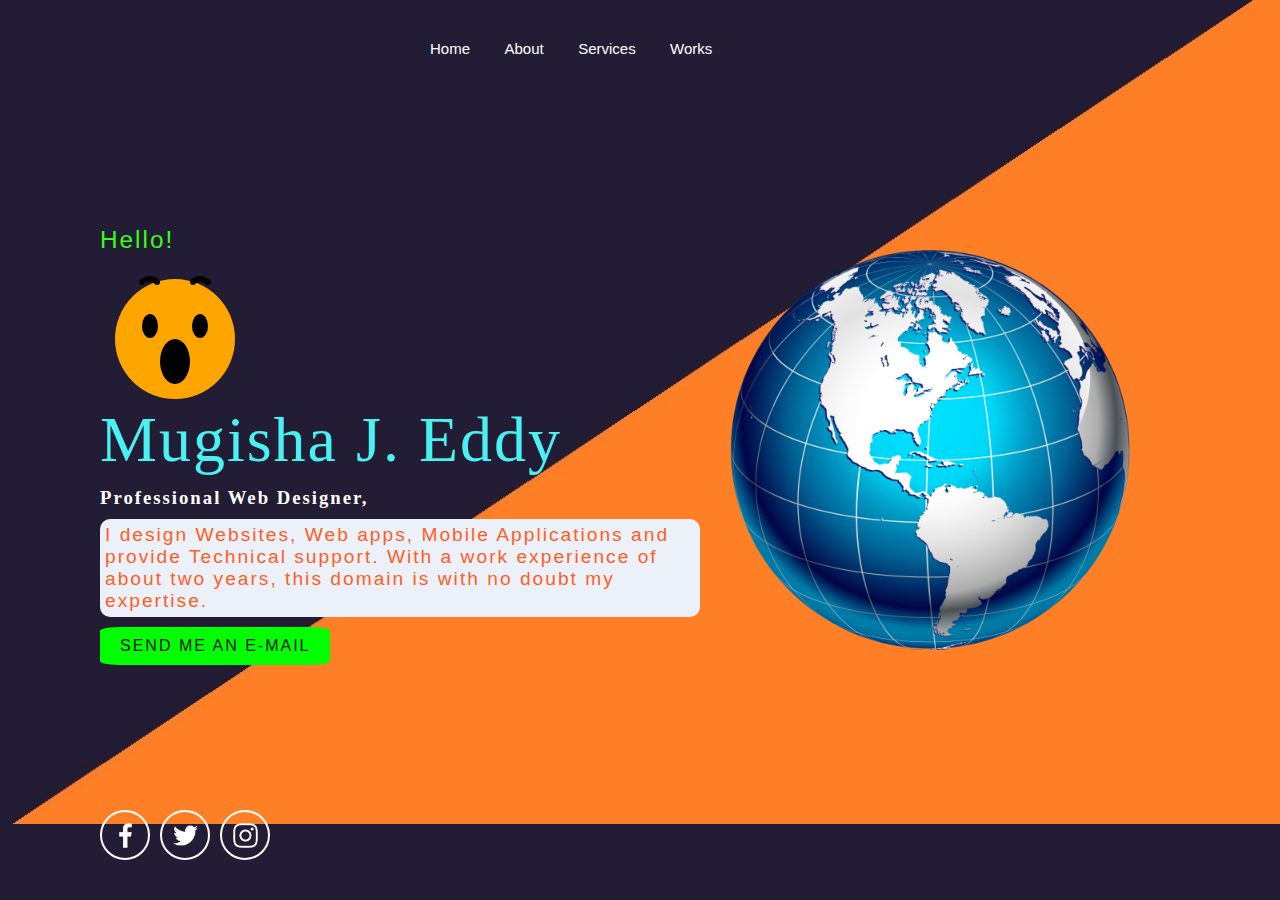
<file: index.html>
<!DOCTYPE html>
<html>
<head>
	<meta name="viewport" content="width=device-width, initial scale=1.0">
	<meta charset="utf-8">
	<link rel="stylesheet" type="text/css" href="style.css">
	<link rel="stylesheet" href="https://fonts.googleapis.com/css?family=Sofia">
	<title>Izacu Websites</title>
	
</head>
<body bgcolor="#221C35">
   <section class="banner">
   	<header>
   		<div class="navmenu">
   		<a href="index.html">Home</a>
   		<a href="about.html">About</a>
   		<a href="services.html">Services</a>
   		<a href="works.html">Works</a>
   	
   		</div>
   		<div class="toggle"></div>
   	</header>

    <img src="images/earth.png" class="men">

   	<div class="content">
   		<div class="contentbx">
   			<h4>Hello!</h4>
        <div class="emoji emoji--wow">
        <div class="emoji__face">
            <div
                class="emoji__eyebrows">
            </div>
            <div class="emoji__eyes">
            </div>
            <div class="emoji__mouth">
            </div>
        </div>
    </div>
   			<h2>Mugisha J. Eddy</h2>
   			<h3>Professional Web Designer,</h3>
   			<p> I design Websites, Web apps, Mobile Applications
   			 and provide Technical support. With a work experience of about two years, this domain is with no doubt my expertise.</p>
   			<a id="contactus" href="https://mail.google.com/mail/?view=cm&fs=1&tf=1&to=eddymugisha65@gmail.com" target="_blank">Send Me an E-Mail</a>
   		</div>
   	</div>
   	<ul class="sci">
   		<li><a href="https://www.facebook.com/real.mae.31392410/"><img src="images/facebook.png"></a></li>
   		<li><a href="https://twitter.com/mugishae250?t=BPt5uI_OlV6c9d9Rqi0tZQ&s=09"><img src="images/twitter.png"></a></li>
   		<li><a href="https://www.instagram.com/___e.d.d.y/"><img src="images/instagram.png"></a></li>
   	</ul>
    
   	<ul class="menu">
   		<li><a href="index.html">Home</a></li>
   		<li><a href="about.html">About</a></li>
   		<li><a href="services.html">Services</a></li>
   		<li><a href="works.html">Works</a></li>
   	</ul>
   </section>

  <script src="index.js">
  	 
  </script>
 
</body>
</html>
</file>
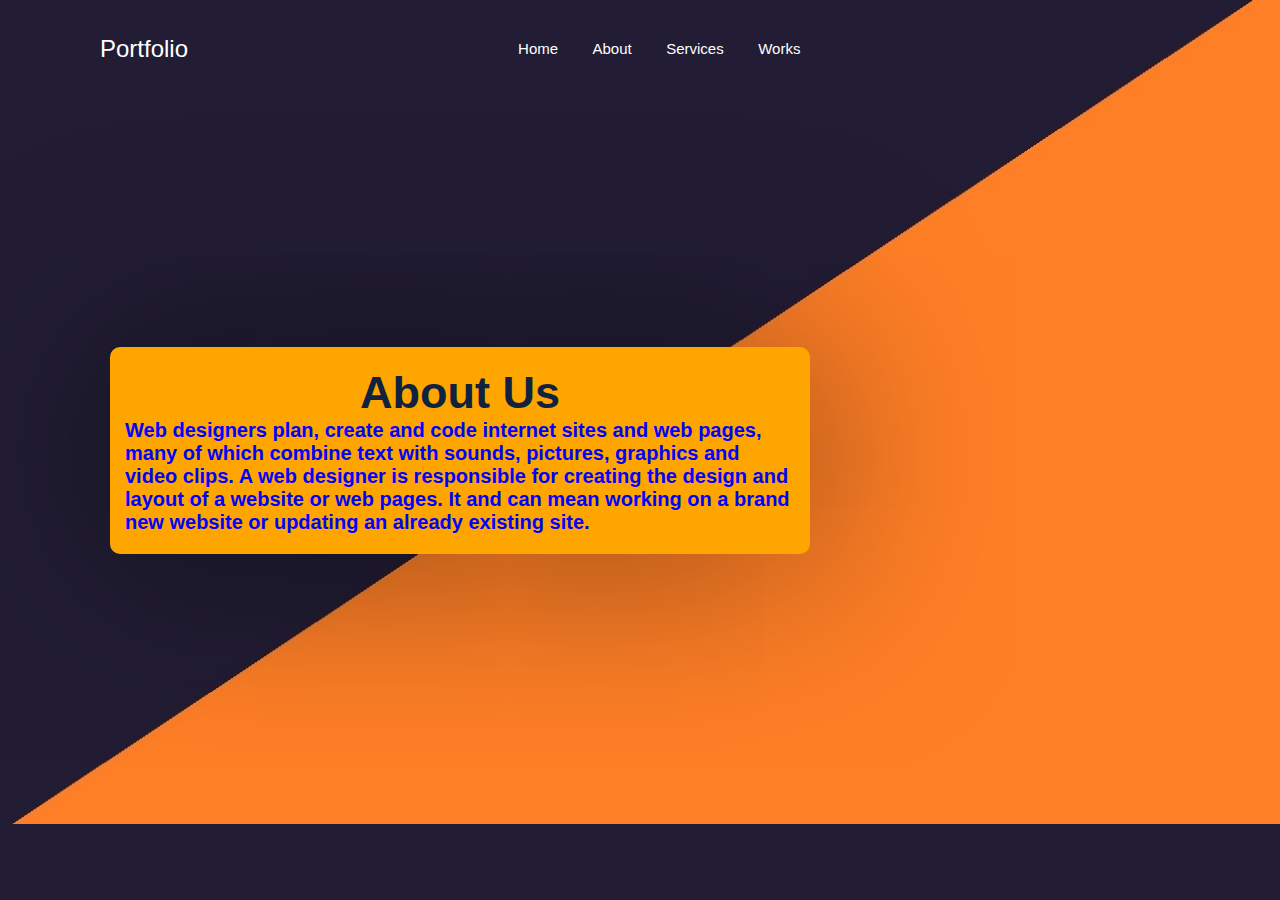
<file: about.html>
<!DOCTYPE html>
<html>
<head>
	<meta name="viewport" content="width=device-width, initial scale=1.0">
	<meta charset="utf-8">
	<link rel="stylesheet" type="text/css" href="style.css">
	<title>About Us</title>
	<link rel="preconnect" href="https://fonts.googleapis.com">
<link rel="preconnect" href="https://fonts.gstatic.com" crossorigin>
<link href="https://fonts.googleapis.com/css2?family=Architects+Daughter&display=swap" rel="stylesheet">
<link rel="preconnect" href="https://fonts.googleapis.com">
<link rel="preconnect" href="https://fonts.gstatic.com" crossorigin>
<link href="https://fonts.googleapis.com/css2?family=Indie+Flower&display=swap" rel="stylesheet">
</head>
<body bgcolor="#221C35">
   <section class="banner">
   	<header>
   		<a href="#" class="logo" class="font-effect-neon">Portfolio</a>
   		
   		<div class="navmenu">
   		<a href="index.html">Home</a>
   		<a href="about.html">About</a>
   		<a href="services.html">Services</a>
   		<a href="works.html">Works</a>
   	
   		</div>
   		<div class="toggle"></div>
   	</header>

   <div class="boxx">
    	<h2 class="aboutus">About Us</h2>
    	<p>Web designers plan, create and code internet sites and web pages, many of which combine text with sounds, pictures, graphics and video clips. A web designer is responsible for creating the design and layout of a website or web pages. It and can mean working on a brand new website or updating an already existing site.</p>
    </div>
    
   	<ul class="menu">
   		<li><a href="index.html">Home</a></li>
   		<li><a href="about.html">About</a></li>
   		<li><a href="services.html">Services</a></li>
   		<li><a href="works.html">Works</a></li>
   	</ul>
   </section>

  
  <script src="index.js" >
  	 
  </script>
</body>
</html>
</file>
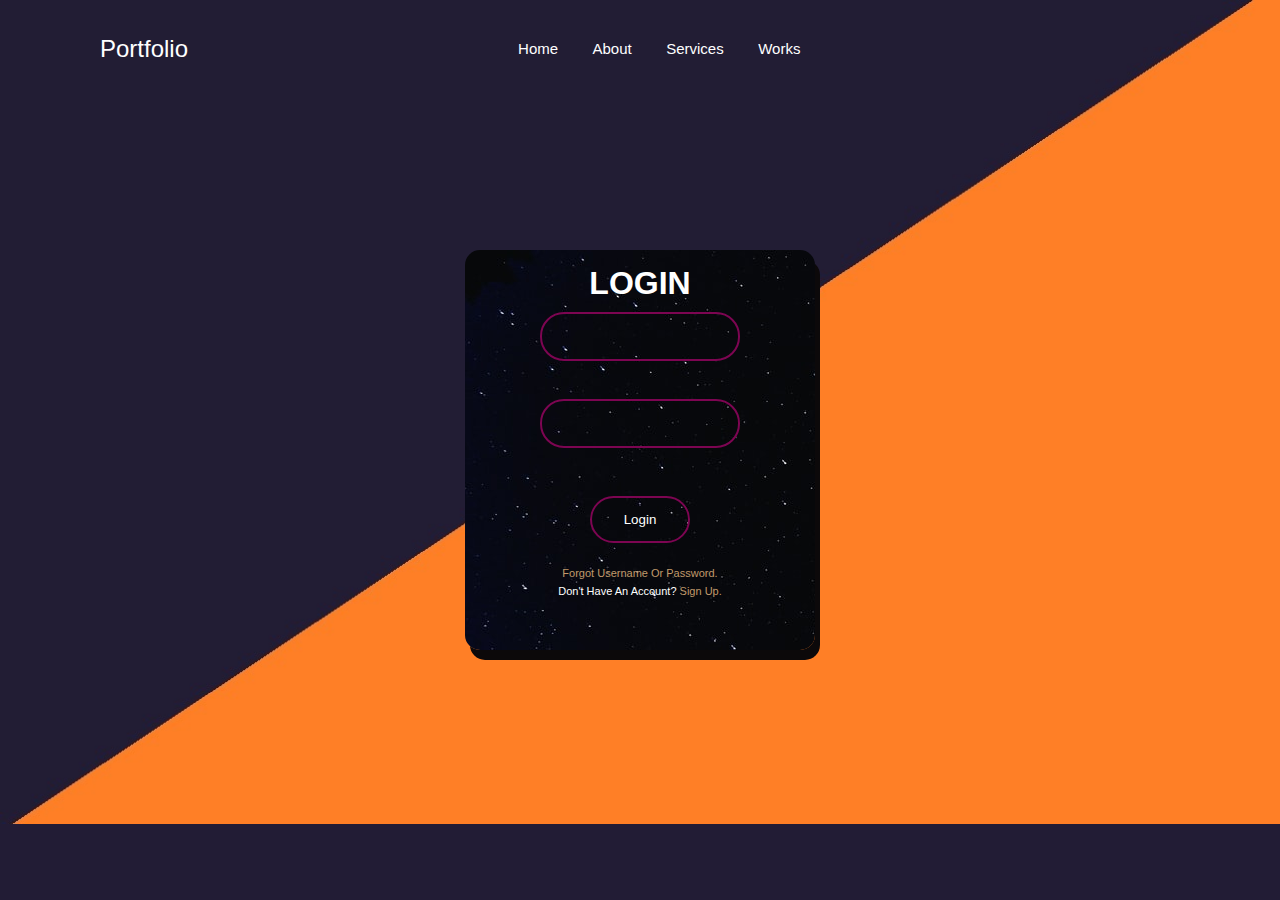
<file: works.html>
<!DOCTYPE html>
<html>
<head>
	<meta name="viewport" content="width=device-width, initial scale=1.0">
	<meta charset="utf-8">
	<link rel="stylesheet" type="text/css" href="style.css">
	<title>Works</title>
</head>
<body bgcolor="#221C35">
   <section class="banner">
   	<header>
   		<a href="#" class="logo" class="font-effect-neon">Portfolio</a>
   		
   		<div class="navmenu">
   		<a href="index.html">Home</a>
   		<a href="about.html">About</a>
   		<a href="services.html">Services</a>
   		<a href="works.html">Works</a>
   	
   		</div>
   		<div class="toggle"></div>
   	</header>

    <div class="loginbox">
      
      <form class="box" method="get" class="login">
  <h1>LOGIN</h1>
<p><font face="Arial, Helvetica, sans-serif">
  <label>
  <input type="text" id="myUserName" class="username" name="username"/>
  </label><br>
  <label>
  <input type="password" id="myPassword" class="password" name="password" />
  </label><br>
  <input type="submit" id="ok" name="Submit" value="login" />
  </label>
  <div class="planb">
  <a href="#">Forgot Username or Password.</a></font><br>
   <span>Don't have an account? </span><a href="#">Sign Up.</a>
  </div>
</font></p>
</form>
    </div>
    
   	<ul class="menu">
   		<li><a href="index.html">Home</a></li>
   		<li><a href="about.html">About</a></li>
   		<li><a href="services.html">Services</a></li>
   		<li><a href="works.html">Works</a></li>
   	</ul>
   </section>

  <script src="index.js" >
  	 
  </script>
</body>
</html>
</file>
<file: style.css>
*
{
 margin: 0;
 padding: 0;
 box-sizing: border-box;
 font-family: sans-serif;

}
section
{
	position: relative;
	width: 100%;
	min-height: 100vh;
	padding: 30px 100px;
	display: flex;
	align-items: center;
	background: url("images/bg2.jpg") no-repeat;
	background-size: 100%;
	overflow-x: hidden;
}
header
{
	position: absolute;
	top: 0;
	left: 0;
	width: 100%;
	z-index: 1000;
	display: flex;
	justify-content: space-between;
	align-items: center;
	padding: 30px 100px;
}
header .logo{
	font-family:  sans-serif;
	text-decoration: none;
	font-weight: 500;
	font-size: 1.5em;
	color: #fff;
	line-height: 2px;
	transition: 0.5s;
	transform-origin: left;
}
header .toggle
{
  position: relative;
  width: 30px;
  height: 30px;
  background: url("images/menu.png") no-repeat;
  background-position: center;
  background-size: 30px;
  cursor: pointer;
  visibility: hidden;
  opacity: 0;
}
header .toggle.active
{

  background: url("images/cancel.png") no-repeat;
  background-position: center;
  background-size: 30px;
  cursor: pointer;
}
section.active::before
{
	background: #21283a;
	box-shadow: 0 0 0 1200px #006400;

}
.content h4
{
	letter-spacing: 2px;
	color: #39FF14;
	font-size: 1.52em;
    font-weight: 400;
    margin-bottom: 10px;
}
.content h2
{
	letter-spacing: 2px;
    color: #4AF1F2;
    font-size: 4em;
    font-weight: 400;
    margin-bottom: 10px;
}
.content h3
{
	letter-spacing: 2px;
    color: #fff;
    margin-bottom: 10px;
    font-family: serif;
}
.content p
{
	font-size: 1.2em;
	letter-spacing: 2px;
	color: #FF5F1F;
	margin-bottom: 10px;
	background: #ecf0f9;
	padding: 5px 5px;
	border-radius: 10px;
}
.men{
	position: absolute;
	z-index: 2;
	bottom: 20;
	right: 150px;
	max-width: 400px;
}
.content
{
	position: relative;
	z-index: 2;
	width: 100%;
	display: flex;
	justify-content: flex-start;
	align-items: center;
	transition: 0.5s;
	transform-origin: right;
}
.content .contentbx
{
	position: relative;
	max-width: 600px;
}
.content .contentbx a
{
	display: inline-block;
	color: #111;
	padding: 10px 20px;
	margin-bottom: 10px;
	text-decoration: none;
	transition: 0.5s;
	text-transform: uppercase;
	font-weight: 500;
	margin-right: 10px;
	letter-spacing: 2px;
	background:  #00FF00;
    border-radius: 10%;
    font-family: 'poppins' , sans-serif;
}
.content .contentbx h2
{
	font-family: 'Architects Daughter', cursive;
}
.content .contentbx a:hover
{
	letter-spacing: 4px;
	background: #fff;
	color: #111;
}
.sci
{
	position: absolute;
	bottom: 40px;
	justify-content: center;
	align-items: center;
	z-index: 2;
	transition: 0.5s;
	display: flex;
}
.sci li
{
	list-style: none;
	width: 50px;
	height: 50px;
	margin-right: 10px;
}
.sci li a
{
	display: inline-block;
	width: 100%;
	height: 100%;
	justify-content: center;
	align-items: center;
	display: flex;
	border: 2px solid #fff;
	border-radius: 50%;
	transform-origin: left;
}
.sci li a:hover 
{
	background: #fff;
	filter: 
}
.sci li a img
{
	filter: invert(1);
    transform: scale(0.6);
}
.sci li a:hover img
{
  filter: invert(0);
}
.banner.active .sci,
.banner.active .content,
.banner.active .logo
{
	transform: scale(0);
	transform-origin: left;
}
.menu
{
	position: fixed;
	top: 0;
	left: 0;
	width: 100%;
	height: 100%;
	display: flex;
	justify-content: center;
	align-items: flex-start;
	flex-direction: column;
	padding-left: 100px;
	transition: 0.5s;
	z-index: 2;
	visibility: hidden;
	opacity: 0;
}
.banner.active .menu
{
   visibility: visible;
   opacity: 1;
}
.banner.active .box
{
   visibility: hidden;
   opacity: 0;
}
.menu li
{
	list-style: none;
}
.menu li a
{
	color: #fff;
	font-family: sans-serif;
	text-decoration: none;
	padding: 5px 10px;
	display: inline-block;
	margin: 5px 0;
	transition: 0.2 ease-in-out;
	font-size: 1.5em;
}
.menu li a:hover
{
	letter-spacing: 6px;
	background: #fff;
	color: #161e23;
}
.navmenu
{
   align-items: left;
  text-decoration]: none;
  background-color: none;
  width: 100%;
  padding: 10px 300px;
  top: 0;
  z-index: 999;
  transition: .3s linear; 
}
.lmenu
{
	align-items: right;
  text-decoration: none;
  color: white;
  font-weight: bolder;
  font-size: 15px;
  font-weight: 500;
  margin-left: 30px;
  transition: .2s linear;
}
.navmenu a
{
	text-decoration: none;
	font-family: sans-serif;
	align-items: right;
  text-decoration: none;
  color: white;
  font-weight: bolder;
  font-size: 15px;
  font-weight: 500;
  margin-left: 30px;
  transition: .2s linear;
}
.navmenu a:hover{
  color:#48dbfb;
  padding: 0 10px;
  font-weight: bolder;
}
/* Swishhhhhhhhhhhhhhhhhhhhhhhhhhhhhhhhhhhhhhh  */
@media (max-width: 991px)
{
	header
	{
		padding: 30px 40px;
	}
	section
	{
		padding: 40px 40px;
		background: url("bg.jpg");
		background-color: black;
        overflow-x: auto;
	}
	.innerbox
	{
		overflow-x: auto;
		height: 50px;
		background: black;
	}

	section .support
	{
		position: relative;
		
	}
	.content
	{
		margin: 50px 0;
	}
	.men
	{
		right: -100px;
		opacity: 0.3;
		padding-left: 0;
	}
	header .toggle
	{
		visibility: visible;
		opacity: 1;
	}
	.navmenu 
	{
		visibility: hidden;
		opacity: 0;
		padding: 0;
        align-items: left;
	}
	header .toggle
	{
        width: 20px;
  height: 20px;
	}
	.box h2
	{
		color: #0f2240;
		text-decoration: underline;
		margin-bottom: 15px;
	}
	.box p
	{
		font-size: 17px;
        color: #fff;
        font-weight: bold;
	}
	.ser 
	{
      padding-left: 40px;

	}
}







/* ...................About..................................................     */

.boxx
{
  position: relative;
  max-width: 700px;
  max-height: 450px; 
  background:  #FFA500;
  padding: 20px 15px;
  margin: 30px 10px;
  border-radius: 10px; 
  display: flex;
  flex-direction: column;
  box-shadow: 0 5px 202px rgba(0,0,0,0.5);
  transition: 0.2s;
  font-size: 30px;
  align-items: center;
}
.boxx h2
	{
		color: #0f2240;
	}
	.boxx p
	{
        color: blue;
        font-weight: bold;
        font-size: 20px;
	}
.banner.active .boxx
{
	visibility: hidden;
	opacity: 1;
}
/* .............services.......................*/
.innerbox
{
	background: url("images/live.gif") no-repeat;
	background-size: 100%;
	background-color: black;
	border-radius: 3%;
	margin-top: 50px;
	padding: 0px 40px;
	align-items: top;
	position: relative;
	transition: 0.2s ease-in-out;
}
.innerbox .support
{

	align-items: center;
	background:  #C0C0C0;
	max-width: 400px;
    max-height: 500px;
    border-radius: 10%;
    transition: 0.3s;
	transform-origin: left;
    box-shadow: 0 5px 202px rgba(0,0,0,0.5);
    margin-right: 20px;
    margin-left: 0px;
    margin-top: 0px;
    font-family: serif;
    font-size: 13px
}

.support img
{
	height: 200px;
	width: 250px;
	border-radius: 10%;
	position: relative;
}
.support h3
{
	text-transform: capitalize;
	align-items: center;
	margin-top: 8px;
	margin-bottom: 8px;
	text-align: center;
}
.support:hover
{
	cursor: pointer;
	color: #00008B;
	background: #FFA500;
	padding: 10px 10px;
}
.banner.active .support
{
	visibility: hidden;
	opacity: 1;
}
.banner.active .innerbox
{
	visibility: hidden;
	opacity: 1;
}

/*..............works....................................*/
.box{
  width: 350px;
  height: 400px;
  padding: 5px;
  position: absolute;
  top: 50%;
  left: 50%;
  transform: translate(-50%,-50%);
  background:url("images/stars.jpg");
  text-align: center;
  text-shadow: 14px;
  align-items: center;
  color: white;
  border-radius: 15px;
  box-shadow: 5px 10px #0C090A;
  text-transform: capitalize;
}
.box h1
{
	margin-top: 10px;
}
.box input[type = "text"],.box input[type = "password"]{
    border:0;
    background:none;
    display: block;
    margin: 10px auto;
    text-align: center;
    border: 2px solid #7D0552;
    border-radius: 24px;
    color: white;
    outline: none;
    padding: 14px 10px;
    width: 200px;
    transition: 0.25s;
    font-size: 15px;
}
.box input[type = "text"]:focus,.box input[type = "password"]:focus{
  width: 280px;
  border-color: #48dbfb;
  color: 
}
.box input[type = "text"]:hover,.box input[type = "password"]:hover{
  width: 300px;
  border-color: #48dbfb;
}
.box input[type="submit"]{
  border:0;
    background:none;
    display: block;
    margin: 20px auto;
    text-align: center;
    border: 2px solid #7D0552;
    border-radius: 24px;
    color: white;
    outline: none;
    padding: 14px 10px;
    width: 100px;
    transition: 0.25s;
    text-transform: capitalize;

}
.box input[type="submit"]:hover{
  width: 300px;
  color: black;
  background-color :#48dbfb;
  border-color:  #48dbfb;
  cursor: pointer;
  font-weight: bold;
  font-size: 14px;
}
.planb a{
  color: #C19A6B;
  text-decoration: none;
  font-size: 11px;
}
.planb span
{
	font-size: 11px;
}
.planb a:hover {
  color: hotpink;
}
/*...........................................................*/
.emoji {
    width: 120px;
    height: 120px;
    margin: 15px 15px 0px;
    background: #FFA500;
    display: inline-block;
    border-radius: 50%;
    position: relative;
}

.emoji:after {
    position: absolute;
    bottom: -40px;
    font-size: 18px;
    width: 60px;
    left: calc(50% - 30px);
    color: #8A8A8A;
}

.emoji__face,
.emoji__eyebrows,
.emoji__eyes,
.emoji__mouth,
.emoji__heart,
.emoji__hand,
.emoji__thumb {
    position: absolute;
}

.emoji__face:before,
.emoji__face:after,
.emoji__eyebrows:before,
.emoji__eyebrows:after,
.emoji__eyes:before,
.emoji__eyes:after,
.emoji__mouth:before,
.emoji__mouth:after,
.emoji__tongue:after,
.emoji__heart:before,
.emoji__heart:after,
.emoji__hand:before,
.emoji__hand:after,
.emoji__thumb:before,
.emoji__thumb:after {
    position: absolute;
    content: '';
}

.emoji__face {
    width: inherit;
    height: inherit;
}

.emoji--like {
    background: #548DFF;
}

.emoji--like:after {
    content: 'Like';
}

.emoji--like .emoji__hand {
    left: 25px;
    bottom: 30px;
    width: 20px;
    height: 40px;
    background: #FFFFFF;
    border-radius: 5px;
    z-index: 0;
    animation: hands-up 2s linear infinite;
}

.emoji--like .emoji__hand:before {
    left: 25px;
    bottom: 5px;
    width: 40px;
    background: inherit;
    height: 10px;
    border-radius: 2px 10px 10px 2px;
    box-shadow: 1px -9px 0 1px #FFFFFF, 2px -19px 0 2px #FFFFFF, 3px -29px 0 3px #FFFFFF;
}

.emoji--like .emoji__thumb {
    border-bottom: 20px solid #FFFFFF;
    border-left: 20px solid transparent;
    top: -25px;
    right: -25px;
    z-index: 2;
    transform: rotate(5deg);
    transform-origin: 0% 100%;
    animation: thumbs-up 2s linear infinite;
}

.emoji--like .emoji__thumb:before {
    border-radius: 50% 50% 0 0;
    background: #FFFFFF;
    width: 10px;
    height: 12px;
    left: -10px;
    top: -8px;
    transform: rotate(-15deg);
    transform-origin: 100% 100%;
    box-shadow: -1px 4px 0 -1px #FFFFFF;
}

.emoji--love {
    background: #F55064;
}

.emoji--love:after {
    content: 'Love';
}

.emoji--love .emoji__heart {
    left: calc(50% - 40px);
    top: calc(50% - 40px);
    width: 80px;
    height: 80px;
    animation: heart-beat 1s linear infinite alternate;
}

.emoji--love .emoji__heart:before,
.emoji--love .emoji__heart:after {
    left: calc(50% - 20px);
    top: calc(50% - 32px);
    width: 40px;
    height: 64px;
    background: #FFFFFF;
    border-radius: 20px 20px 0 0;
}

.emoji--love .emoji__heart:before {
    transform: translate(20px) rotate(-45deg);
    transform-origin: 0 100%;
}

.emoji--love .emoji__heart:after {
    transform: translate(-20px) rotate(45deg);
    transform-origin: 100% 100%;
}

.emoji--wow:after {
    content: '';
}

.emoji--wow .emoji__face {
    animation: wow-face 3s linear infinite;
}

.emoji--wow .emoji__eyebrows {
    left: calc(50% - 3px);
    height: 6px;
    width: 6px;
    border-radius: 50%;
    background: transparent;
    box-shadow: -18px 0 0 0 #000000, -33px 0 0 0 #000000, 18px 0 0 0 #000000, 33px 0 0 0 #000000;
    animation: wow-brow 3s linear infinite;
}

.emoji--wow .emoji__eyebrows:before,
.emoji--wow .emoji__eyebrows:after {
    width: 24px;
    height: 20px;
    border: 6px solid #000000;
    box-sizing: border-box;
    border-radius: 50%;
    border-bottom-color: transparent;
    border-left-color: transparent;
    border-right-color: transparent;
    top: -3px;
    left: calc(50% - 12px);
}

.emoji--wow .emoji__eyebrows:before {
    margin-left: -25px;
}

.emoji--wow .emoji__eyebrows:after {
    margin-left: 25px;
}

.emoji--wow .emoji__eyes {
    width: 16px;
    height: 24px;
    left: calc(50% - 8px);
    top: 35px;
    border-radius: 50%;
    background: transparent;
    box-shadow: 25px 0 0 0 #000000, -25px 0 0 0 #000000;
}

.emoji--wow .emoji__mouth {
    width: 30px;
    height: 45px;
    left: calc(50% - 15px);
    top: 50%;
    border-radius: 50%;
    background: #000000;
    animation: wow-mouth 3s linear infinite;
}



@keyframes heart-beat {
    25% {
        transform: scale(1.1);
    }

    75% {
        transform: scale(0.6);
    }
}

@keyframes wow-face {

    15%,
    25% {
        transform: rotate(20deg) translateX(-25px);
    }

    45%,
    65% {
        transform: rotate(-20deg) translateX(25px);
    }

    75%,
    100% {
        transform: rotate(0deg) translateX(0);
    }
}

@keyframes wow-brow {

    15%,
    65% {
        top: 25px;
    }

    75%,
    100%,
    0% {
        top: 15px;
    }
}

@keyframes wow-mouth {

    10%,
    30% {
        width: 20px;
        height: 20px;
        left: calc(50% - 10px);
    }

    50%,
    70% {
        width: 30px;
        height: 40px;
        left: calc(50% - 15px);
    }

    75%,
    100% {
        height: 50px;
    }
}

@keyframes hands-up {
    25% {
        transform: rotate(15deg);
    }

    50% {
        transform: rotate(-15deg) translateY(-10px);
    }

    75%,
    100% {

        transform: rotate(0deg);
    }
}

@keyframes thumbs-up {
    25% {
        transform: rotate(20deg);
    }

    50%,
    100% {
        transform: rotate(5deg);
    }
}
</file>
